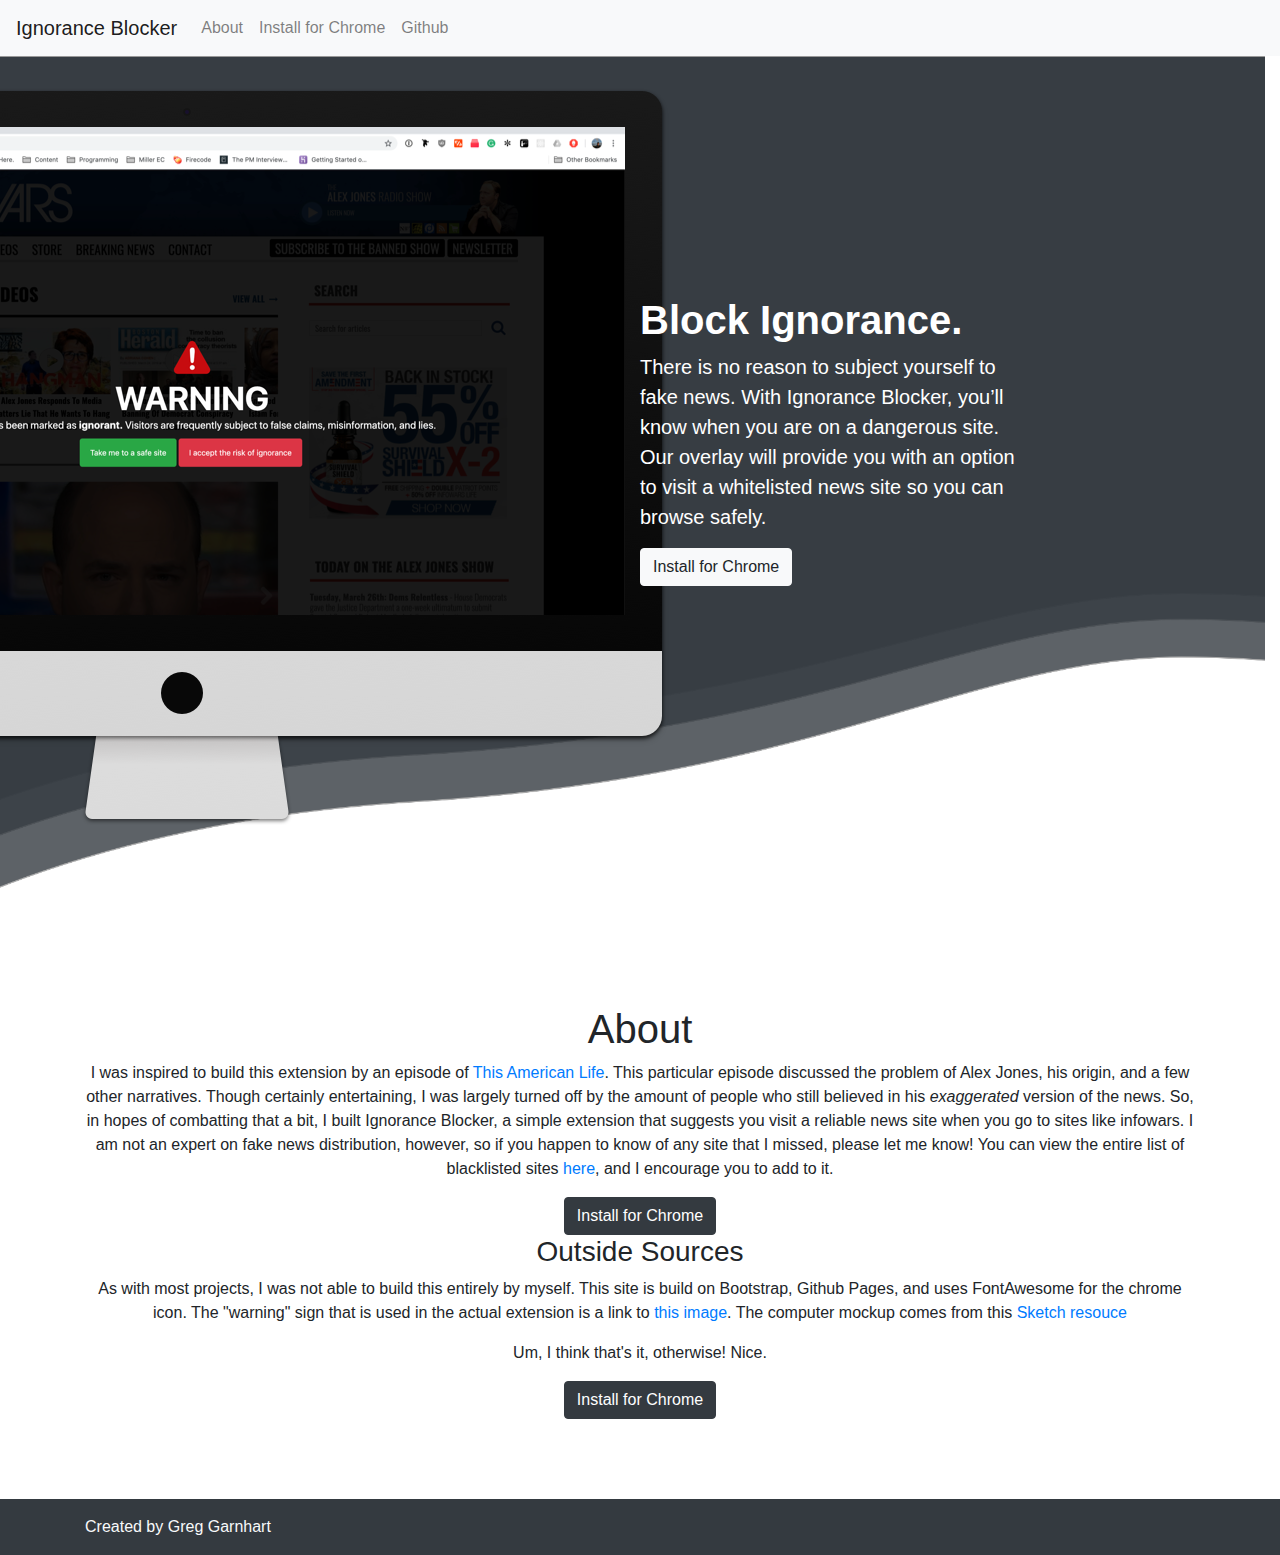
<file: index.html>
<!DOCTYPE html>
<head>
  <link
    rel="stylesheet"
    href="https://stackpath.bootstrapcdn.com/bootstrap/4.3.1/css/bootstrap.min.css"
    integrity="sha384-ggOyR0iXCbMQv3Xipma34MD+dH/1fQ784/j6cY/iJTQUOhcWr7x9JvoRxT2MZw1T"
    crossorigin="anonymous"
  />
  <link rel="stylesheet" href="styles.css" />
  <link
    rel="stylesheet"
    href="https://use.fontawesome.com/releases/v5.8.1/css/all.css"
    integrity="sha384-50oBUHEmvpQ+1lW4y57PTFmhCaXp0ML5d60M1M7uH2+nqUivzIebhndOJK28anvf"
    crossorigin="anonymous"
  />
</head>
<body>
  <nav class="navbar navbar-expand-lg navbar-light bg-light">
    <a class="navbar-brand" href="#">Ignorance Blocker</a>
    <button
      class="navbar-toggler"
      type="button"
      data-toggle="collapse"
      data-target="#navbarNavAltMarkup"
      aria-controls="navbarNavAltMarkup"
      aria-expanded="false"
      aria-label="Toggle navigation"
    >
      <span class="navbar-toggler-icon"></span>
    </button>
    <div class="collapse navbar-collapse" id="navbarNavAltMarkup">
      <div class="navbar-nav">
        <a class="nav-item nav-link" href="#about">About</a>
        <a
          class="nav-item nav-link"
          target="_blank"
          href="https://chrome.google.com/webstore/detail/ignorance-blocker/iamppinonfbfdomocjhedmddkjhaginm?hl=en-US&gl=US"
          >Install for Chrome</a
        >
        <a
          class="nav-item nav-link"
          href="https://github.com/ggarnhart/ignoranceBlocker"
          target="_blank"
          >Github</a
        >
      </div>
    </div>
  </nav>
  <div class="row background">
    <div class="col col-lg-6 ninety-height" id="image-of-computer">
      <img src="Mac.png" alt="" id="mac-image" />
    </div>
    <div class="col col-lg-4 ninety-height">
      <div class="inline-div">
        <h1 class="heavy text-white">Block Ignorance.</h1>
        <p class="landing-p text-white">
          There is no reason to subject yourself to fake news. With Ignorance
          Blocker, you’ll know when you are on a dangerous site. Our overlay
          will provide you with an option to visit a whitelisted news site so
          you can browse safely.
        </p>
        <a
          class="btn btn-light"
          target="_blank"
          href="https://chrome.google.com/webstore/detail/ignorance-blocker/iamppinonfbfdomocjhedmddkjhaginm?hl=en-US&gl=US"
        >
          Install for Chrome <i class="fab fa-chrome"></i>
        </a>
        <!--
        <br />
        <br />
        <h5 class="text-white">Send me a reminder email.</h5>
        
        <div class="flex">
          <input
            class="email-form"
            type="text"
            placeholder="email address"
            id="emailBox"
          />
          <button class="btn btn-success" id="sendEmail">Send Email</button>
        </div>
    -->
      </div>
    </div>
  </div>
  <div class="container" id="about">
    <div class="row">
      <div class="col text-center">
        <h1>About</h1>
        <p>
          I was inspired to build this extension by an episode of
          <a href="https://www.thisamericanlife.org/670/beware-the-jabberwock"
            >This American Life</a
          >. This particular episode discussed the problem of Alex Jones, his
          origin, and a few other narratives. Though certainly entertaining, I
          was largely turned off by the amount of people who still believed in
          his <i>exaggerated</i> version of the news. So, in hopes of combatting
          that a bit, I built Ignorance Blocker, a simple extension that
          suggests you visit a reliable news site when you go to sites like
          infowars. I am not an expert on fake news distribution, however, so if
          you happen to know of any site that I missed, please let me know! You
          can view the entire list of blacklisted sites
          <a
            href="https://github.com/ggarnhart/ignoranceBlocker/blob/master/extension/blacklist.txt"
            target="_blank"
            >here</a
          >, and I encourage you to add to it.
        </p>
        <a
          class="btn btn-dark"
          target="_blank"
          href="https://chrome.google.com/webstore/detail/ignorance-blocker/iamppinonfbfdomocjhedmddkjhaginm?hl=en-US&gl=US"
        >
          Install for Chrome <i class="fab fa-chrome"></i>
        </a>
      </div>
    </div>
  </div>

  <!-- a few notes on outside sources -->
  <div class="container" id="about">
    <div class="row">
      <div class="col text-center">
        <h3>Outside Sources</h3>
        <p>
          As with most projects, I was not able to build this entirely by
          myself. This site is build on Bootstrap, Github Pages, and uses
          FontAwesome for the chrome icon. The "warning" sign that is used in
          the actual extension is a link to
          <a
            href="https://media.canadianunderwriter.ca/uploads/2017/08/cuw-alert-icon.png"
            >this image</a
          >.
          The computer mockup comes from this <a href="https://www.sketchappsources.com/free-source/84-apple-imac-minimus-template.html">Sketch resouce</a><div class="">
            Um, I think that's it, otherwise! Nice.
          </div>
        </p>
        <a
          class="btn btn-dark"
          target="_blank"
          href="https://chrome.google.com/webstore/detail/ignorance-blocker/iamppinonfbfdomocjhedmddkjhaginm?hl=en-US&gl=US"
        >
          Install for Chrome <i class="fab fa-chrome"></i>
        </a>
      </div>
    </div>
  </div>

  <footer class="bg-dark">
    <div class="text-light container">
      <div class="row vert-align">
        <div class="col-md-5 vert-align">
          <p>Created by Greg Garnhart</p>
        </div>
      </div>
    </div>
  </footer>

  <script
    src="https://code.jquery.com/jquery-3.3.1.slim.min.js"
    integrity="sha384-q8i/X+965DzO0rT7abK41JStQIAqVgRVzpbzo5smXKp4YfRvH+8abtTE1Pi6jizo"
    crossorigin="anonymous"
  ></script>
  <script
    src="https://cdnjs.cloudflare.com/ajax/libs/popper.js/1.14.7/umd/popper.min.js"
    integrity="sha384-UO2eT0CpHqdSJQ6hJty5KVphtPhzWj9WO1clHTMGa3JDZwrnQq4sF86dIHNDz0W1"
    crossorigin="anonymous"
  ></script>
  <script
    src="https://stackpath.bootstrapcdn.com/bootstrap/4.3.1/js/bootstrap.min.js"
    integrity="sha384-JjSmVgyd0p3pXB1rRibZUAYoIIy6OrQ6VrjIEaFf/nJGzIxFDsf4x0xIM+B07jRM"
    crossorigin="anonymous"
  ></script>
</body>
</file>
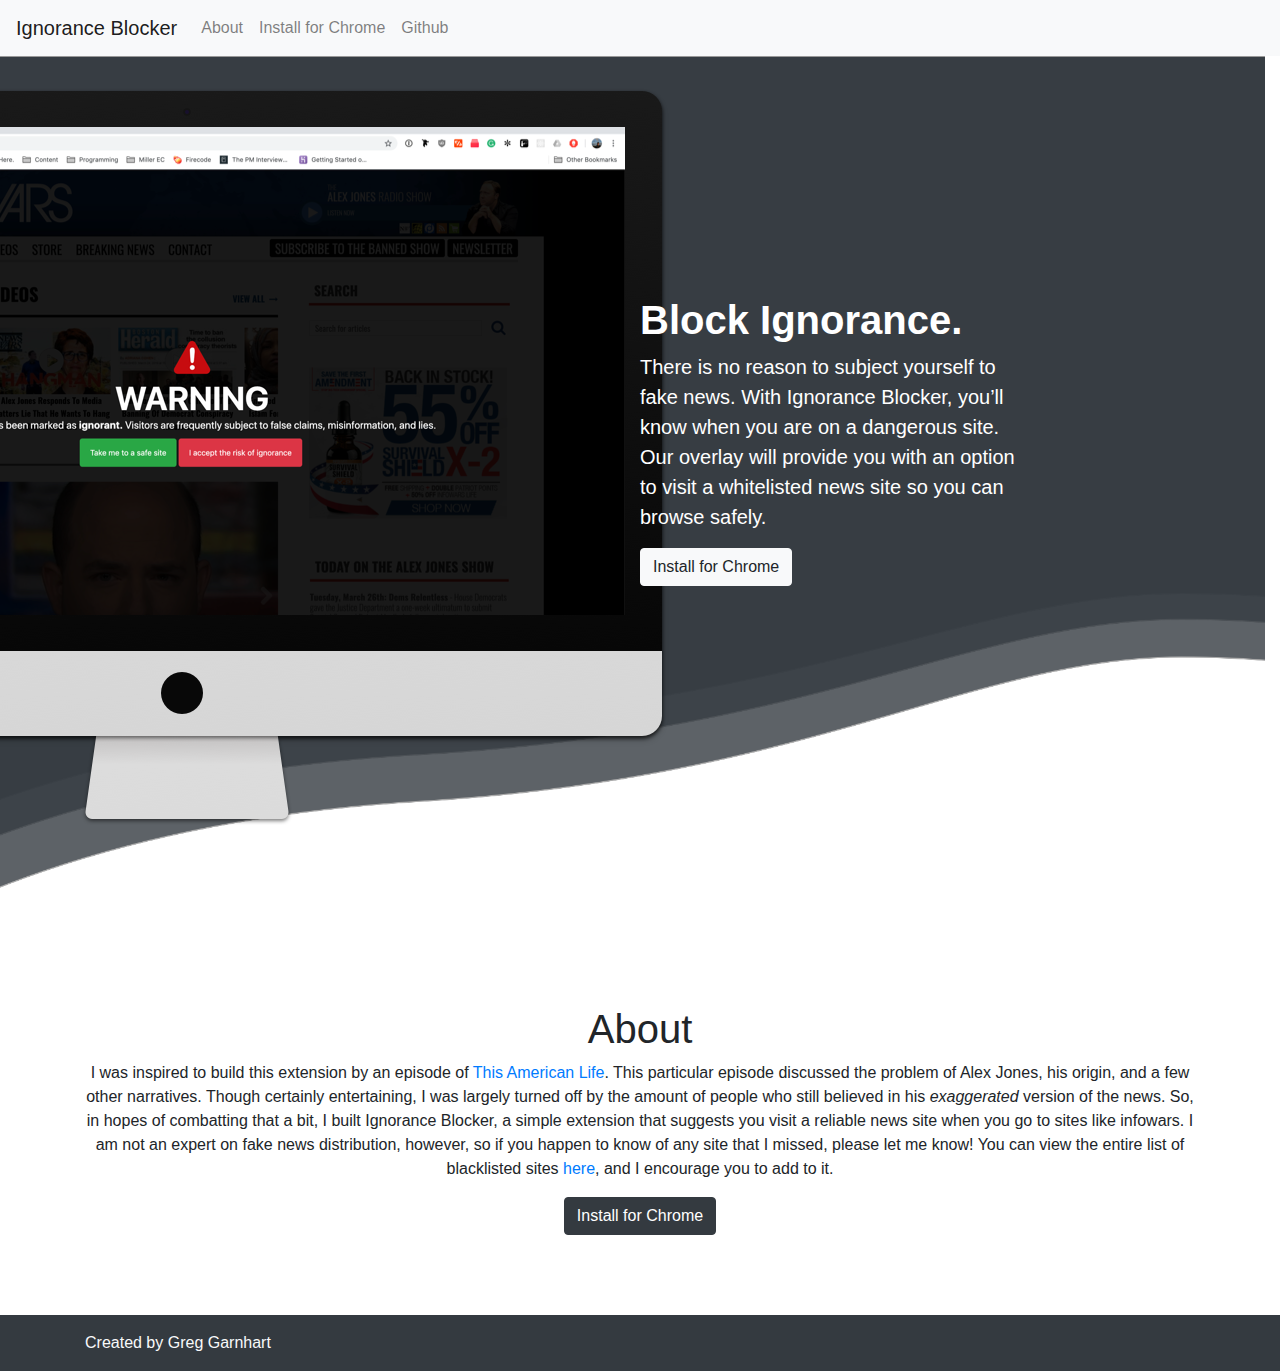
<file: docs/index.html>
<!DOCTYPE html>
<head>
  <link
    rel="stylesheet"
    href="https://stackpath.bootstrapcdn.com/bootstrap/4.3.1/css/bootstrap.min.css"
    integrity="sha384-ggOyR0iXCbMQv3Xipma34MD+dH/1fQ784/j6cY/iJTQUOhcWr7x9JvoRxT2MZw1T"
    crossorigin="anonymous"
  />
  <link rel="stylesheet" href="styles.css" />
  <link
    rel="stylesheet"
    href="https://use.fontawesome.com/releases/v5.8.1/css/all.css"
    integrity="sha384-50oBUHEmvpQ+1lW4y57PTFmhCaXp0ML5d60M1M7uH2+nqUivzIebhndOJK28anvf"
    crossorigin="anonymous"
  />
</head>
<body>
  <nav class="navbar navbar-expand-lg navbar-light bg-light">
    <a class="navbar-brand" href="#">Ignorance Blocker</a>
    <button
      class="navbar-toggler"
      type="button"
      data-toggle="collapse"
      data-target="#navbarNavAltMarkup"
      aria-controls="navbarNavAltMarkup"
      aria-expanded="false"
      aria-label="Toggle navigation"
    >
      <span class="navbar-toggler-icon"></span>
    </button>
    <div class="collapse navbar-collapse" id="navbarNavAltMarkup">
      <div class="navbar-nav">
        <a class="nav-item nav-link" href="#about">About</a>
        <a class="nav-item nav-link" href="#">Install for Chrome</a>
        <a
          class="nav-item nav-link"
          href="https://github.com/ggarnhart/ignoranceBlocker"
          target="_blank"
          >Github</a
        >
      </div>
    </div>
  </nav>
  <div class="row background">
    <div class="col col-lg-6 ninety-height" id="image-of-computer">
      <img src="Mac.png" alt="" id="mac-image" />
    </div>
    <div class="col col-lg-4 ninety-height">
      <div class="inline-div">
        <h1 class="heavy text-white">Block Ignorance.</h1>
        <p class="landing-p text-white">
          There is no reason to subject yourself to fake news. With Ignorance
          Blocker, you’ll know when you are on a dangerous site. Our overlay
          will provide you with an option to visit a whitelisted news site so
          you can browse safely.
        </p>
        <a class="btn btn-light" target="_blank" href="https://ggarnhart.com">
          Install for Chrome <i class="fab fa-chrome"></i>
        </a>
        <!--
        <br />
        <br />
        <h5 class="text-white">Send me a reminder email.</h5>
        
        <div class="flex">
          <input
            class="email-form"
            type="text"
            placeholder="email address"
            id="emailBox"
          />
          <button class="btn btn-success" id="sendEmail">Send Email</button>
        </div>
    -->
      </div>
    </div>
  </div>
  <div class="container" id="about">
    <div class="row">
      <div class="col text-center">
        <h1>About</h1>
        <p>
          I was inspired to build this extension by an episode of
          <a href="https://www.thisamericanlife.org/670/beware-the-jabberwock"
            >This American Life</a
          >. This particular episode discussed the problem of Alex Jones, his
          origin, and a few other narratives. Though certainly entertaining, I
          was largely turned off by the amount of people who still believed in
          his <i>exaggerated</i> version of the news. So, in hopes of combatting
          that a bit, I built Ignorance Blocker, a simple extension that
          suggests you visit a reliable news site when you go to sites like
          infowars. I am not an expert on fake news distribution, however, so if
          you happen to know of any site that I missed, please let me know! You
          can view the entire list of blacklisted sites
          <a
            href="https://github.com/ggarnhart/ignoranceBlocker/blob/master/extension/blacklist.txt"
            target="_blank"
            >here</a
          >, and I encourage you to add to it.
        </p>
        <a class="btn btn-dark" target="_blank" href="https://ggarnhart.com">
          Install for Chrome <i class="fab fa-chrome"></i>
        </a>
      </div>
    </div>
  </div>

  <footer class="bg-dark">
    <div class="text-light container">
      <div class="row vert-align">
        <div class="col-md-5 vert-align">
          <p>Created by Greg Garnhart</p>
        </div>
      </div>
    </div>
  </footer>

  <script
    src="https://code.jquery.com/jquery-3.3.1.slim.min.js"
    integrity="sha384-q8i/X+965DzO0rT7abK41JStQIAqVgRVzpbzo5smXKp4YfRvH+8abtTE1Pi6jizo"
    crossorigin="anonymous"
  ></script>
  <script
    src="https://cdnjs.cloudflare.com/ajax/libs/popper.js/1.14.7/umd/popper.min.js"
    integrity="sha384-UO2eT0CpHqdSJQ6hJty5KVphtPhzWj9WO1clHTMGa3JDZwrnQq4sF86dIHNDz0W1"
    crossorigin="anonymous"
  ></script>
  <script
    src="https://stackpath.bootstrapcdn.com/bootstrap/4.3.1/js/bootstrap.min.js"
    integrity="sha384-JjSmVgyd0p3pXB1rRibZUAYoIIy6OrQ6VrjIEaFf/nJGzIxFDsf4x0xIM+B07jRM"
    crossorigin="anonymous"
  ></script>
</body>
</file>
<file: styles.css>
html {
  font-family: -apple-system, BlinkMacSystemFont, "Segoe UI", Roboto, Helvetica,
    Arial, sans-serif, "Apple Color Emoji", "Segoe UI Emoji", "Segoe UI Symbol";
}

.heavy {
  font-weight: 800;
}

.ninety-height {
  display: flex;
  align-items: center;
}

.inline-div {
  display: inline;
}

.landing-p {
  font-size: 20px;
}

.background {
  background-image: url("background.png");
  background-size: cover;
  background-position: top;
  width: 100vw;
  padding-bottom: 20vh;
  margin-top: 0;
}
.nav {
  margin-bottom: 0;
}
#mac-image {
  margin-top: 2em;
}

.email-form {
  height: calc(1.5em + 0.75rem + 2px);
  padding: 0.375rem 0.75rem;
  font-size: 1rem;
  font-weight: 400;
  line-height: 1.5;
  color: #495057;
  background-color: #fff;
  background-clip: padding-box;
  border: 1px solid #ced4da;
  border-radius: 0.25rem;
  transition: border-color 0.15s ease-in-out, box-shadow 0.15s ease-in-out;
}

.vert-align {
  display: flex;
  align-items: center;
  padding-top: 0.5em;
}

footer {
  margin-top: 5em;
}
</file>
<file: docs/styles.css>
html {
  font-family: -apple-system, BlinkMacSystemFont, "Segoe UI", Roboto, Helvetica,
    Arial, sans-serif, "Apple Color Emoji", "Segoe UI Emoji", "Segoe UI Symbol";
}

.heavy {
  font-weight: 800;
}

.ninety-height {
  display: flex;
  align-items: center;
}

.inline-div {
  display: inline;
}

.landing-p {
  font-size: 20px;
}

.background {
  background-image: url("background.png");
  background-size: cover;
  background-position: top;
  width: 100vw;
  padding-bottom: 20vh;
  margin-top: 0;
}
.nav {
  margin-bottom: 0;
}
#mac-image {
  margin-top: 2em;
}

.email-form {
  height: calc(1.5em + 0.75rem + 2px);
  padding: 0.375rem 0.75rem;
  font-size: 1rem;
  font-weight: 400;
  line-height: 1.5;
  color: #495057;
  background-color: #fff;
  background-clip: padding-box;
  border: 1px solid #ced4da;
  border-radius: 0.25rem;
  transition: border-color 0.15s ease-in-out, box-shadow 0.15s ease-in-out;
}

.vert-align {
  display: flex;
  align-items: center;
  padding-top: 0.5em;
}

footer {
  margin-top: 5em;
}
</file>
